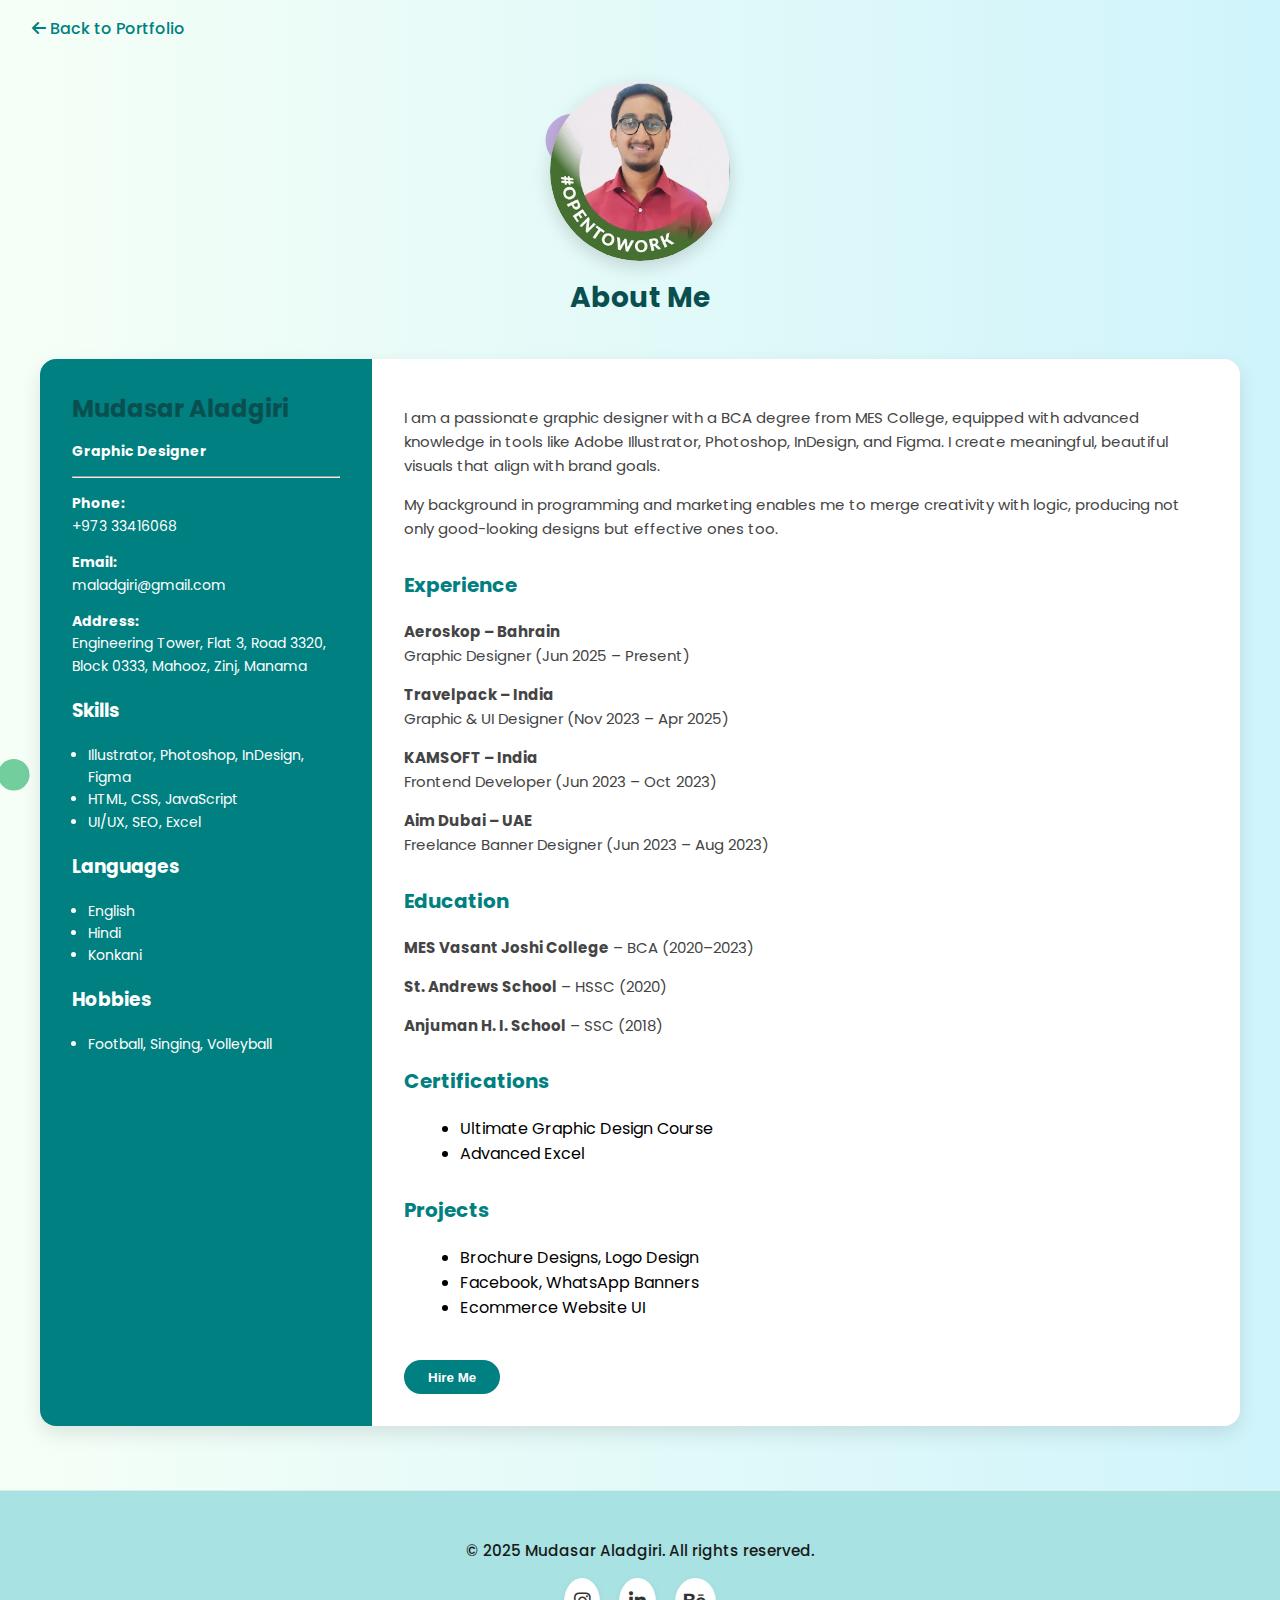
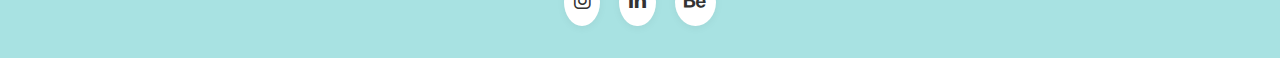
<file: about.html>
<!DOCTYPE html>
<html lang="en">
<head>
  <meta charset="UTF-8" />
  <meta name="viewport" content="width=device-width, initial-scale=1.0"/>
  <title>Mudasar Aladgiri – CV</title>
  <link href="https://fonts.googleapis.com/css2?family=Poppins:wght@400;600&display=swap" rel="stylesheet"/>
  <link rel="stylesheet" href="https://cdnjs.cloudflare.com/ajax/libs/font-awesome/6.4.0/css/all.min.css" />
  <link rel="icon" type="image/png" href="images/m_logo.png">

  <style>
    html {
      scroll-behavior: smooth;
    }

    body {
      font-family: 'Poppins', sans-serif;
      margin: 0;
      background:
        linear-gradient(to right, rgba(223, 255, 227, 0.3), rgba(161, 233, 248, 0.5)),
        url('images/bg-pc.svg') no-repeat center center fixed;
      background-size: cover;
      overflow-x: hidden;
    }

    .back-link {
      display: inline-block;
      margin: 1rem 2rem;
      color: teal;
      font-weight: 500;
      text-decoration: none;
    }

    .top-bar {
      text-align: center;
      padding: 0.5rem 1rem;
    }

    h2 {
      font-size: 28px;
      margin: 0;
      color: #0a4f4f;
    }

    .profile-box {
      position: relative;
      width: 180px;
      height: 180px;
      border-radius: 50%;
      overflow: hidden;
      margin: 1rem auto;
      box-shadow: 0 6px 18px rgba(0, 0, 0, 0.15);
      animation: float 3s ease-in-out infinite;
    }

    .profile-box img {
      width: 100%;
      height: 100%;
      object-fit: cover;
      border-radius: 50%;
    }

    .overlay {
      position: absolute;
      top: 0; left: 0;
      width: 100%; height: 100%;
      background: rgba(0, 128, 128, 0.8);
      display: flex;
      align-items: center;
      justify-content: center;
      color: #fff;
      font-weight: bold;
      opacity: 0;
      transition: opacity 0.3s ease;
      text-align: center;
      font-size: 14px;
    }

    .profile-box:hover .overlay {
      opacity: 1;
    }

    .container {
      display: flex;
      flex-wrap: wrap;
      max-width: 1200px;
      margin: 2rem auto;
      background: white;
      border-radius: 16px;
      box-shadow: 0 8px 20px rgba(0, 0, 0, 0.1);
      overflow: hidden;
    }

    .sidebar {
      flex: 1;
      min-width: 250px;
      background: teal;
      color: white;
      padding: 2rem;
    }

    .sidebar h2 {
      font-size: 24px;
      margin-top: 0;
    }

    .sidebar p, .sidebar ul {
      font-size: 14px;
      line-height: 1.6;
    }

    .sidebar ul {
      padding-left: 1rem;
    }

    .main {
      flex: 3;
      padding: 2rem;
    }

    .main h1 {
      font-size: 26px;
      color: #222;
    }

    .main h3 {
      color: teal;
      margin-top: 1.8rem;
      font-size: 20px;
    }

    .main p {
      line-height: 1.6;
      font-size: 15px;
      color: #444;
    }

    .main ul {
      margin-left: 1rem;
    }

    button {
      margin-top: 1.5rem;
      padding: 0.6rem 1.5rem;
      background: teal;
      color: white;
      border: none;
      border-radius: 50px;
      font-weight: 600;
      cursor: pointer;
      transition: background 0.3s ease;
    }

    button a {
      color: white;
      text-decoration: none;
    }

    button:hover {
      background: #007777;
    }

    @keyframes float {
      0%, 100% { transform: translateY(0); }
      50% { transform: translateY(-8px); }
    }

    @media (max-width: 768px) {
      .container {
        flex-direction: column;
        margin: 1rem;
        border-radius: 16px;
      }

      .sidebar {
        text-align: left;
        padding: 2rem 1.2rem;
      }

      .main {
        padding: 1.5rem 1.2rem;
      }
    }

    /* Animation for smooth appearance */
    #about {
      opacity: 0;
      transform: translateY(40px);
      transition: all 0.8s ease;
    }

    #about.reveal {
      opacity: 1;
      transform: translateY(0);
    }


          /* Footer */
footer {
  background: #a8e2e2;
}

.site-footer {
  padding: 2rem 1rem;
  text-align: center;
  margin-top: 4rem;
  color: #1a1a1a;
  font-size: 0.95rem;
  border-top: 1px solid #dceeea;
}

.footer-container {
  max-width: 960px;
  margin: auto;
}

.footer-container p {
  margin-bottom: 1rem;
  font-weight: 500;
}

.social-icons {
  display: flex;
  justify-content: center;
  flex-wrap: wrap; /* Allow icons to wrap on small screens */
  gap: 1.2rem;
  margin-top: 0.5rem;
}

.social-icons a {
  font-size: 1.2rem;
  color: #333;
  background: #ffffff;
  padding: 0.6rem;
  border-radius: 50%;
  transition: all 0.3s ease;
  box-shadow: 0 2px 8px rgba(0,0,0,0.05);
}

.social-icons a:hover {
  background: teal;
  color: white;
  transform: scale(1.15);
}

/* Responsive Footer */
@media (max-width: 600px) {
  .site-footer {
    padding: 1.5rem 0.8rem;
    font-size: 0.85rem;
  }

  .social-icons {
    gap: 0.8rem;
  }

  .social-icons a {
    font-size: 1rem;
    padding: 0.5rem;
  }
}
  </style>
</head>
<body>

  <a class="back-link" href="index.html"><i class="fas fa-arrow-left"></i> Back to Portfolio</a>

  <!-- Smooth reveal target -->
  <div class="top-bar" id="about">
    <div class="profile-box">
      <img src="images/hero2.jpg" alt="My Profile">
      <div class="overlay">2 Years<br>of Experience</div>
    </div>
    <h2>About Me</h2>
  </div>

  <div class="container">
    <div class="sidebar">
      <h2>Mudasar Aladgiri</h2>
      <p><strong>Graphic Designer</strong></p>
      <hr>
      <p><strong>Phone:</strong><br>+973 33416068</p>
      <p><strong>Email:</strong><br>maladgiri@gmail.com</p>
      <p><strong>Address:</strong><br>Engineering Tower, Flat 3, Road 3320, Block 0333, Mahooz, Zinj, Manama</p>

      <h3>Skills</h3>
      <ul>
        <li>Illustrator, Photoshop, InDesign, Figma</li>
        <li>HTML, CSS, JavaScript</li>
        <li>UI/UX, SEO, Excel</li>
      </ul>

      <h3>Languages</h3>
      <ul>
        <li>English</li>
        <li>Hindi</li>
        <li>Konkani</li>
      </ul>

      <h3>Hobbies</h3>
      <ul>
        <li>Football, Singing, Volleyball</li>
      </ul>
    </div>

    <div class="main">
      <p>I am a passionate graphic designer with a BCA degree from MES College, equipped with advanced knowledge in tools like Adobe Illustrator, Photoshop, InDesign, and Figma. I create meaningful, beautiful visuals that align with brand goals.</p>
      <p>My background in programming and marketing enables me to merge creativity with logic, producing not only good-looking designs but effective ones too.</p>

      <h3>Experience</h3>
      <p><strong>Aeroskop – Bahrain</strong><br>Graphic Designer (Jun 2025 – Present)</p>
      <p><strong>Travelpack – India</strong><br>Graphic & UI Designer (Nov 2023 – Apr 2025)</p>
      <p><strong>KAMSOFT – India</strong><br>Frontend Developer (Jun 2023 – Oct 2023)</p>
      <p><strong>Aim Dubai – UAE</strong><br>Freelance Banner Designer (Jun 2023 – Aug 2023)</p>

      <h3>Education</h3>
      <p><strong>MES Vasant Joshi College</strong> – BCA (2020–2023)</p>
      <p><strong>St. Andrews School</strong> – HSSC (2020)</p>
      <p><strong>Anjuman H. I. School</strong> – SSC (2018)</p>

      <h3>Certifications</h3>
      <ul>
        <li>Ultimate Graphic Design Course</li>
        <li>Advanced Excel</li>
      </ul>

      <h3>Projects</h3>
      <ul>
        <li>Brochure Designs, Logo Design</li>
        <li>Facebook, WhatsApp Banners</li>
        <li>Ecommerce Website UI</li>
      </ul>

      <button><a href="https://wa.me/97339530143" target="_blank" class="call-btn" title="Chat on WhatsApp">Hire Me</a></button>
    </div>
  </div>

    <!-- Footer -->
  <footer class="site-footer">
    <div class="footer-container">
      <p>&copy; 2025 Mudasar Aladgiri. All rights reserved.</p>
      <div class="social-icons">
        <a href="#" target="https://www.instagram.com/_muddu_51207_/" title="Instagram"><i class="fab fa-instagram"></i></a>
        <a href="https://www.linkedin.com/in/mudasar-aladgiri-98014a21b?lipi=urn%3Ali%3Apage%3Ad_flagship3_profile_view_base_contact_details%3BdFQNbSLyQMmqnKLII8nuVQ%3D%3D" target="_blank" title="LinkedIn"><i class="fab fa-linkedin-in"></i></a>
        <a href="https://www.behance.net/gallery/220483615/Mudasar-Porfolio-work" target="_blank" title="Behance"><i class="fab fa-behance"></i></a>
      </div>
    </div>
  </footer>


  <script>
    // When user lands with a #about hash, scroll and animate
    window.addEventListener("DOMContentLoaded", function () {
      const hash = window.location.hash;
      const target = document.querySelector("#about");
      if (target && hash === "#about") {
        setTimeout(() => {
          target.scrollIntoView({ behavior: "smooth" });
          target.classList.add("reveal");
        }, 150);
      } else {
        // Show by default if no hash
        target.classList.add("reveal");
      }
    });
  </script>

</body>
</html>
</file>
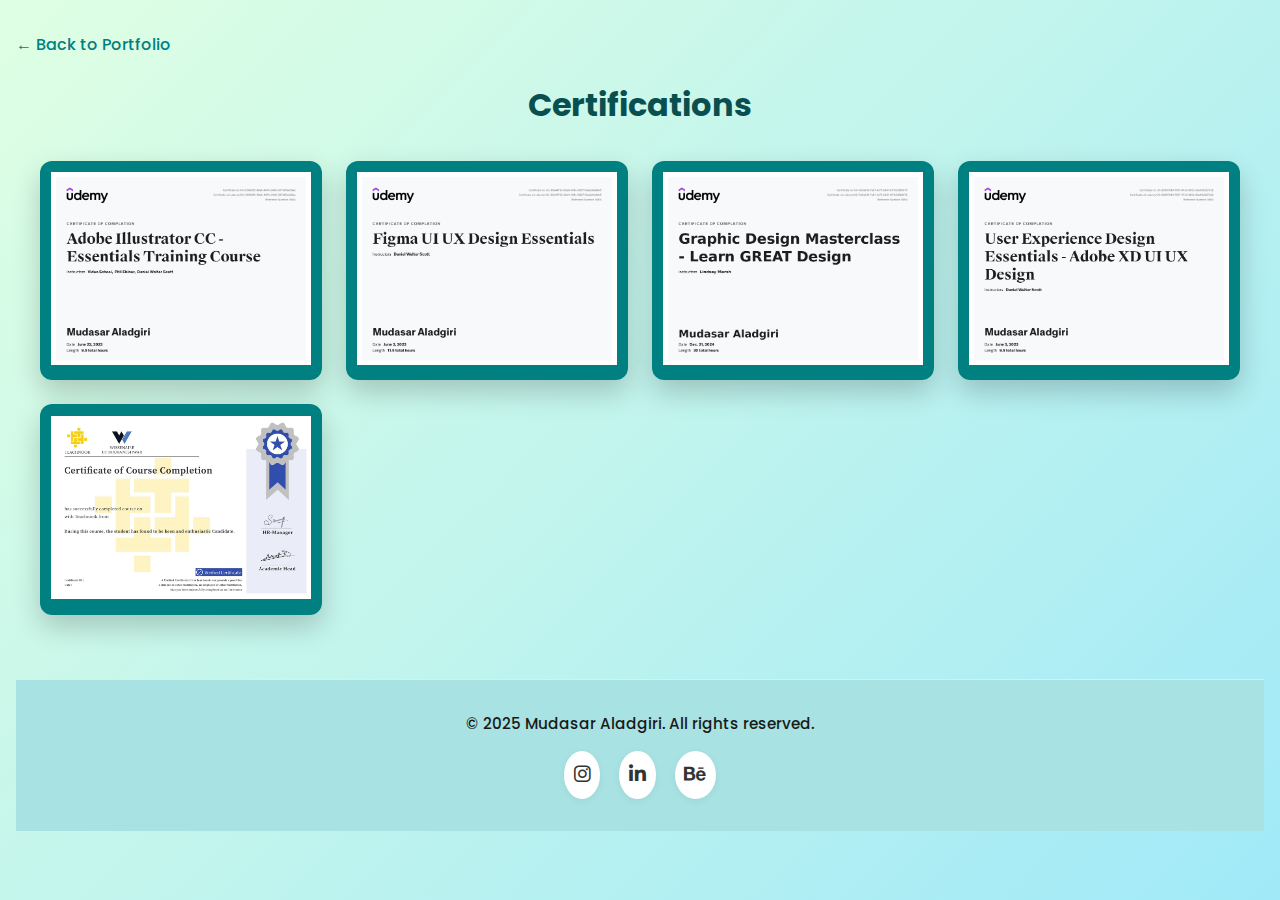
<file: certifications.html>
<!DOCTYPE html>
<html lang="en">
<head>
  <meta charset="UTF-8" />
  <meta name="viewport" content="width=device-width, initial-scale=1.0"/>
  <title>Certfications | Mudasar</title>
  <link href="https://fonts.googleapis.com/css2?family=Poppins:wght@400;600&display=swap" rel="stylesheet"/>
    <link rel="stylesheet" href="https://cdnjs.cloudflare.com/ajax/libs/font-awesome/6.4.0/css/all.min.css" />
    <link rel="icon" type="image/png" href="images/m_logo.png">

  <style>
    * {
      box-sizing: border-box;
      margin: 0;
      padding: 0;
    }

    body {
      font-family: 'Poppins', sans-serif;
      background: linear-gradient(135deg, #dfffe3 0%, #a1e9f8 100%);
      background-attachment: fixed;
      background-size: cover;
      padding: 2rem 1rem;
      color: #222;
    }

    .back-link {
      display: inline-block;
      margin-bottom: 1.5rem;
      color: teal;
      font-weight: 500;
      text-decoration: none;
      font-size: 1rem;
    }

    h2 {
      text-align: center;
      font-size: 2rem;
      margin-bottom: 2rem;
      color: #0a4f4f;
    }

    .projects-container {
      display: flex;
      justify-content: center;
    }

    .project-grid {
      display: grid;
      grid-template-columns: repeat(auto-fit, minmax(260px, 1fr));
      gap: 1.5rem;
      max-width: 1200px;
      width: 100%;
    }

.tab-content {
  background: #ffffffcc;
  border-radius: 12px;
  overflow: hidden;
  box-shadow: 0 12px 28px rgba(0, 0, 0, 0.2);
  animation: floatCard 4s ease-in-out infinite;
  transition: transform 0.3s ease, box-shadow 0.3s ease;
}

.tab-content:hover {
  transform: scale(1.03);
  box-shadow: 0 16px 36px rgba(0, 0, 0, 0.25);
}

@keyframes floatCard {
  0%, 100% { transform: translateY(0); }
  50% { transform: translateY(-6px); }
}

    .tab-content img {
      width: 100%;
      display: block;
      border-bottom: 4px solid teal;
    }

    .tab-content a {
      display: block;
      text-align: center;
      padding: 0.7rem;
      background-color: teal;
      color: white;
      font-weight: 500;
      text-decoration: none;
      transition: background 0.3s;
    }

    .tab-content a:hover {
      background-color: #006666;
    }

    @media (max-width: 480px) {
      h2 {
        font-size: 1.6rem;
      }

      .tab-content a {
        font-size: 0.9rem;
      }
    }


          /* Footer */
footer {
  background: #a8e2e2;
}

.site-footer {
  padding: 2rem 1rem;
  text-align: center;
  margin-top: 4rem;
  color: #1a1a1a;
  font-size: 0.95rem;
  border-top: 1px solid #dceeea;
}

.footer-container {
  max-width: 960px;
  margin: auto;
}

.footer-container p {
  margin-bottom: 1rem;
  font-weight: 500;
}

.social-icons {
  display: flex;
  justify-content: center;
  flex-wrap: wrap; /* Allow icons to wrap on small screens */
  gap: 1.2rem;
  margin-top: 0.5rem;
}

.social-icons a {
  font-size: 1.2rem;
  color: #333;
  background: #ffffff;
  padding: 0.6rem;
  border-radius: 50%;
  transition: all 0.3s ease;
  box-shadow: 0 2px 8px rgba(0,0,0,0.05);
}

.social-icons a:hover {
  background: teal;
  color: white;
  transform: scale(1.15);
}

/* Responsive Footer */
@media (max-width: 600px) {
  .site-footer {
    padding: 1.5rem 0.8rem;
    font-size: 0.85rem;
  }

  .social-icons {
    gap: 0.8rem;
  }

  .social-icons a {
    font-size: 1rem;
    padding: 0.5rem;
  }
}
  </style>
</head>
<body>

  <a class="back-link" href="index.html">← Back to Portfolio</a>

  <h2>Certifications</h2>

  <div class="projects-container">
    <div class="project-grid">
      <div class="tab-content">
        <a href="certifications/AI2.pdf" target="_blank"><img src="certifications/AI1.jpg" alt="Illustrator Certificate"></a>
      </div>
      <div class="tab-content">
        <a href="certifications/figma2.pdf" target="_blank"><img src="certifications/figma1.jpg" alt="Figma Certificate"></a>
      </div>
      <div class="tab-content">
        <a href="certifications/Graphicdesign2.pdf" target="_blank"><img src="certifications/Graphicdesign2.jpg" alt="Graphic Design Certificate"></a>
      </div>
      <div class="tab-content">
        <a href="certifications/Xd1.pdf" target="_blank"><img src="certifications/Xd1.jpg" alt="XD Certificate"></a>
      </div>
      <div class="tab-content">
        <a href="certifications/Web.pdf" target="_blank"><img src="certifications/Web.jpeg" alt="Web Certificate"></a>
      </div>
    </div>
  </div>
    <!-- Footer -->
  <footer class="site-footer">
    <div class="footer-container">
      <p>&copy; 2025 Mudasar Aladgiri. All rights reserved.</p>
      <div class="social-icons">
        <a href="#" target="https://www.instagram.com/_muddu_51207_/" title="Instagram"><i class="fab fa-instagram"></i></a>
        <a href="https://www.linkedin.com/in/mudasar-aladgiri-98014a21b?lipi=urn%3Ali%3Apage%3Ad_flagship3_profile_view_base_contact_details%3BdFQNbSLyQMmqnKLII8nuVQ%3D%3D" target="_blank" title="LinkedIn"><i class="fab fa-linkedin-in"></i></a>
        <a href="https://www.behance.net/gallery/220483615/Mudasar-Porfolio-work" target="_blank" title="Behance"><i class="fab fa-behance"></i></a>
      </div>
    </div>
  </footer>
</body>
</html>
</file>
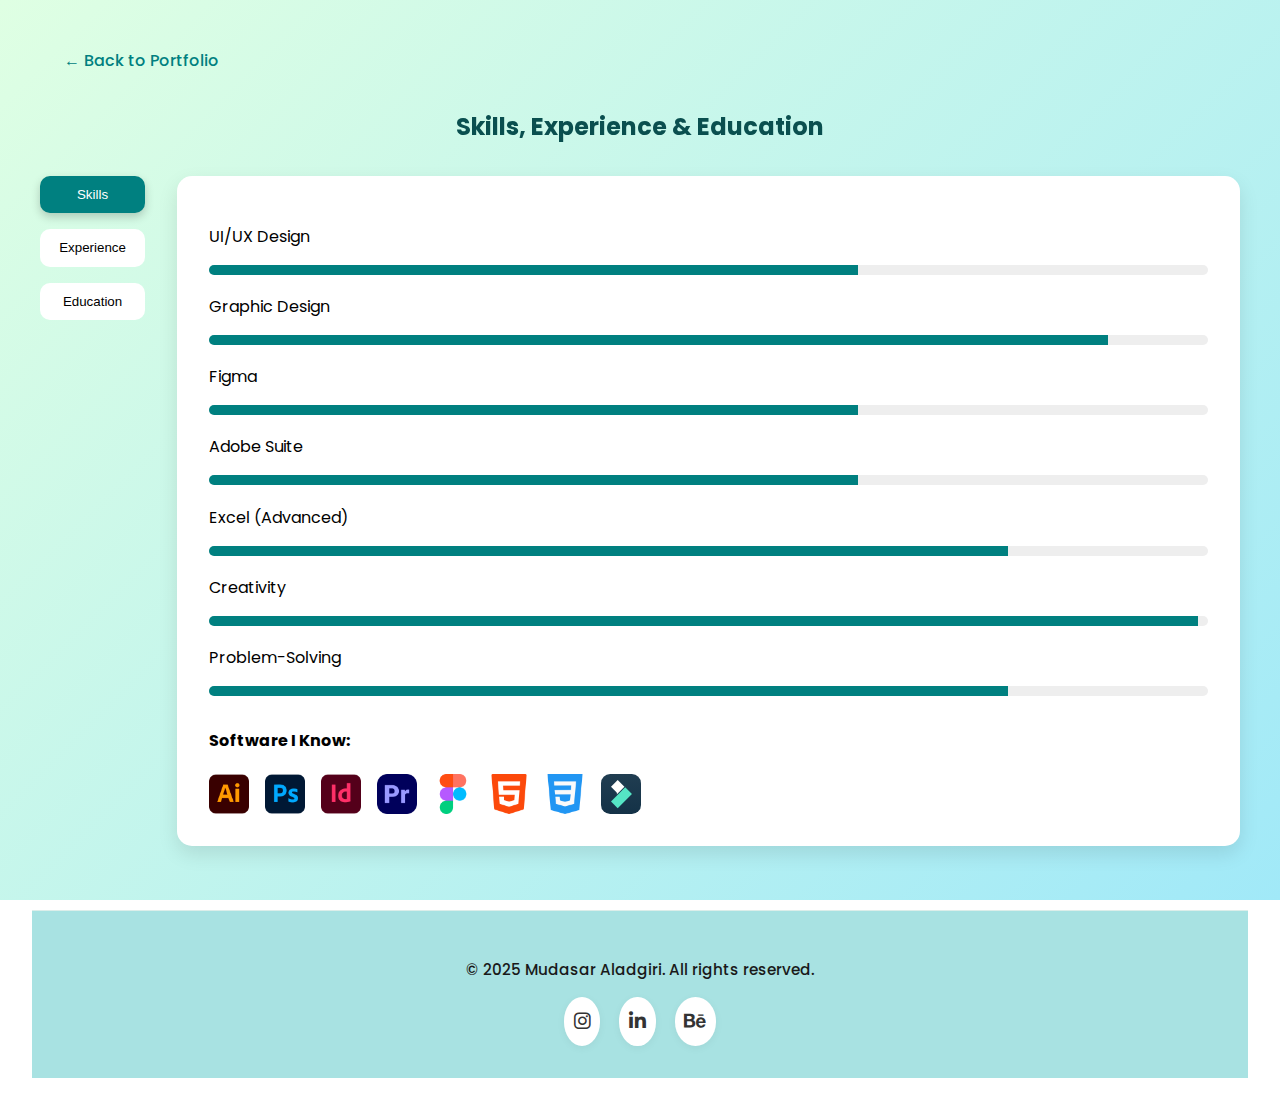
<file: experience.html>
<!DOCTYPE html>
<html lang="en">
<head>
  <meta charset="UTF-8" />
  <meta name="viewport" content="width=device-width, initial-scale=1.0" />
  <title>Skills, Experience & Education | Hiba</title>
  <link href="https://fonts.googleapis.com/css2?family=Poppins:wght@300;500;700&display=swap" rel="stylesheet" />
  <link rel="stylesheet" href="https://cdnjs.cloudflare.com/ajax/libs/font-awesome/6.4.0/css/all.min.css" />
  <link rel="stylesheet" href="https://cdnjs.cloudflare.com/ajax/libs/font-awesome/6.4.0/css/all.min.css" />
  <link rel="stylesheet" href="https://unpkg.com/aos@next/dist/aos.css" />
  <style>
    body {
      font-family: 'Poppins', sans-serif;
      background: linear-gradient(135deg, #dfffe3 0%, #a1e9f8 100%);
       background-repeat: no-repeat;
  background-attachment: fixed;
  background-size: cover;
      margin: 0;
      padding: 2rem;
    }
    .back-link {
      display: inline-block;
      margin: 1rem 2rem;
      color: teal;
      font-weight: 500;
      text-decoration: none;
    }
    h2 {
      text-align: center;
      margin-bottom: 2rem;
      color: #0a4f4f;
    }

    .tabs-container {
      display: flex;
      gap: 2rem;
      max-width: 1200px;
      margin: auto;
    }

    .tab-buttons {
      display: flex;
      flex-direction: column;
      gap: 1rem;
    }

    .tab-buttons button {
      padding: 0.7rem 1.2rem;
      background: white;
      border: none;
      border-radius: 10px;
      font-weight: 500;
      cursor: pointer;
      transition: all 0.3s ease;
    }

    .tab-buttons button.active {
      background: teal;
      color: white;
      box-shadow: 0 4px 10px rgba(0,0,0,0.2);
    }

    .tab-content {
      flex: 1;
      background: white;
      padding: 2rem;
      border-radius: 15px;
      box-shadow: 0 8px 20px rgba(0,0,0,0.1);
      display: none;
    }

    .tab-content.active {
      display: block;
      animation: fadeIn 0.8s ease;
    }

    @keyframes fadeIn {
      from { opacity: 0; transform: translateY(20px); }
      to { opacity: 1; transform: translateY(0); }
    }

    .skill-bar {
      margin-bottom: 1.2rem;
    }

    .progress {
      width: 100%;
      background: #eee;
      border-radius: 10px;
      overflow: hidden;
      margin-top: 0.4rem;
    }

    .progress-fill {
      height: 10px;
      background: teal;
    }

    .timeline-item {
      position: relative;
      margin-bottom: 1.5rem;
      padding-left: 1.5rem;
    }

    .timeline-item::before {
      content: '';
      position: absolute;
      left: 0;
      top: 7px;
      width: 10px;
      height: 10px;
      background: teal;
      border-radius: 50%;
    }

    .software-icons {
      display: flex;
      flex-wrap: wrap;
      gap: 1rem;
      margin-top: 1rem;
    }

    .software-icons img {
      height: 40px;
      width: auto;
    }
    @media (max-width: 768px) {
  .tabs-container {
    flex-direction: column;
    padding: 0 1rem;
  }

  .tab-buttons {
    flex-direction: row;
    justify-content: center;
    flex-wrap: wrap;
    gap: 0.5rem;
  }

  .tab-buttons button {
    flex: 1 1 30%;
    text-align: center;
    padding: 0.6rem;
  }

  .tab-content {
    margin-top: 1rem;
    padding: 1.5rem 1rem;
  }

  .software-icons {
    justify-content: center;
    gap: 0.8rem;
  }

  .software-icons img {
    height: 35px;
  }
}

      /* Footer */
footer {
  background: #a8e2e2;
}

.site-footer {
  padding: 2rem 1rem;
  text-align: center;
  margin-top: 4rem;
  color: #1a1a1a;
  font-size: 0.95rem;
  border-top: 1px solid #dceeea;
}

.footer-container {
  max-width: 960px;
  margin: auto;
}

.footer-container p {
  margin-bottom: 1rem;
  font-weight: 500;
}

.social-icons {
  display: flex;
  justify-content: center;
  flex-wrap: wrap; /* Allow icons to wrap on small screens */
  gap: 1.2rem;
  margin-top: 0.5rem;
}

.social-icons a {
  font-size: 1.2rem;
  color: #333;
  background: #ffffff;
  padding: 0.6rem;
  border-radius: 50%;
  transition: all 0.3s ease;
  box-shadow: 0 2px 8px rgba(0,0,0,0.05);
}

.social-icons a:hover {
  background: teal;
  color: white;
  transform: scale(1.15);
}

/* Responsive Footer */
@media (max-width: 600px) {
  .site-footer {
    padding: 1.5rem 0.8rem;
    font-size: 0.85rem;
  }

  .social-icons {
    gap: 0.8rem;
  }

  .social-icons a {
    font-size: 1rem;
    padding: 0.5rem;
  }
}


  </style>
</head>
<body>
  <a class="back-link" href="index.html">&larr; Back to Portfolio</a>

  <h2 data-aos="fade-down">Skills, Experience & Education</h2>

  <div class="tabs-container">
    <div class="tab-buttons">
      <button class="tab-btn active" data-tab="skills">Skills</button>
      <button class="tab-btn" data-tab="experience">Experience</button>
      <button class="tab-btn" data-tab="education">Education</button>
    </div>

    <div class="tab-content active" id="skills">
      <div class="skill-bar">
        <p>UI/UX Design</p>
        <div class="progress"><div class="progress-fill" style="width: 65%"></div></div>
      </div>
      <div class="skill-bar">
        <p>Graphic Design</p>
        <div class="progress"><div class="progress-fill" style="width: 90%"></div></div>
      </div>
      <div class="skill-bar">
        <p>Figma</p>
        <div class="progress"><div class="progress-fill" style="width: 65%"></div></div>
      </div>
      <div class="skill-bar">
        <p>Adobe Suite</p>
        <div class="progress"><div class="progress-fill" style="width: 65%"></div></div>
      </div>
      <div class="skill-bar">
        <p>Excel (Advanced)</p>
        <div class="progress"><div class="progress-fill" style="width: 80%"></div></div>
      </div>
      <div class="skill-bar">
        <p>Creativity</p>
        <div class="progress"><div class="progress-fill" style="width: 99%"></div></div>
      </div>
      <div class="skill-bar">
        <p>Problem-Solving</p>
        <div class="progress"><div class="progress-fill" style="width: 80%"></div></div>
      </div>


      <h4 style="margin-top: 2rem;">Software I Know:</h4>
      <div class="software-icons">
        <img src="images/illustrator.png" alt="Illustrator">
        <img src="images/photoshop.png" alt="Photoshop">
        <img src="images/indesign.png" alt="Indesign">
        <img src="images/premiere-pro.png" alt="Premiumpro">
        <img src="images/figma.png" alt="Figma">
        <img src="images/html-5.png" alt="HTML">
        <img src="images/css-3.png" alt="CSS">
        <img src="images/filmora-square.svg" alt="Filmora">
        <!-- Add more logos as needed -->
      </div>
    </div>

    <div class="tab-content" id="experience">
      <div class="timeline-item">
        <h4>Jun 2025 – Present</h4>
        <p>Jr. Graphic Designer At Aeroskop</p>
      </div>
      <div class="timeline-item">
        <h4>Nov 2023 – Apr 2025</h4>
        <p>Graphic Designer At Travelpack</p>
      </div>
      <div class="timeline-item">
        <h4>Jun 2023 – Oct 2023</h4>
        <p>Frontend Developer At Kamsoft</p>
      </div>
      <div class="timeline-item">
        <h4>Jun 2023 – Jul 2023</h4>
        <p>Freelancer at Aim Dubai</p>
      </div>
    </div>

    <div class="tab-content" id="education">
      <div class="timeline-item">
        <h4>2020 – 2023</h4>
        <p>BCA - MES College of Arts and Commerce</p>
      </div>
      <div class="timeline-item">
        <h4> 2018- 2020</h4>
        <p>HSSC - St. Andrews Higher Secondary</p>
      </div>
       <div class="timeline-item">
        <h4>2008 - 2018</h4>
        <p>SSC - Anjuman Himayatul Islam High School</p>
      </div>
    </div>
  </div>

    <!-- Footer -->
  <footer class="site-footer">
    <div class="footer-container">
      <p>&copy; 2025 Mudasar Aladgiri. All rights reserved.</p>
      <div class="social-icons">
        <a href="#" target="https://www.instagram.com/_muddu_51207_/" title="Instagram"><i class="fab fa-instagram"></i></a>
        <a href="https://www.linkedin.com/in/mudasar-aladgiri-98014a21b?lipi=urn%3Ali%3Apage%3Ad_flagship3_profile_view_base_contact_details%3BdFQNbSLyQMmqnKLII8nuVQ%3D%3D" target="_blank" title="LinkedIn"><i class="fab fa-linkedin-in"></i></a>
        <a href="https://www.behance.net/gallery/220483615/Mudasar-Porfolio-work" target="_blank" title="Behance"><i class="fab fa-behance"></i></a>
      </div>
    </div>
  </footer>


  <script src="https://unpkg.com/aos@next/dist/aos.js"></script>
  <script>
    AOS.init({ duration: 800 });

    const tabs = document.querySelectorAll('.tab-btn');
    const contents = document.querySelectorAll('.tab-content');

    tabs.forEach(btn => {
      btn.addEventListener('click', () => {
        tabs.forEach(b => b.classList.remove('active'));
        contents.forEach(c => c.classList.remove('active'));
        btn.classList.add('active');
        document.getElementById(btn.dataset.tab).classList.add('active');
      });
    });
  </script>
</body>
</html>
</file>
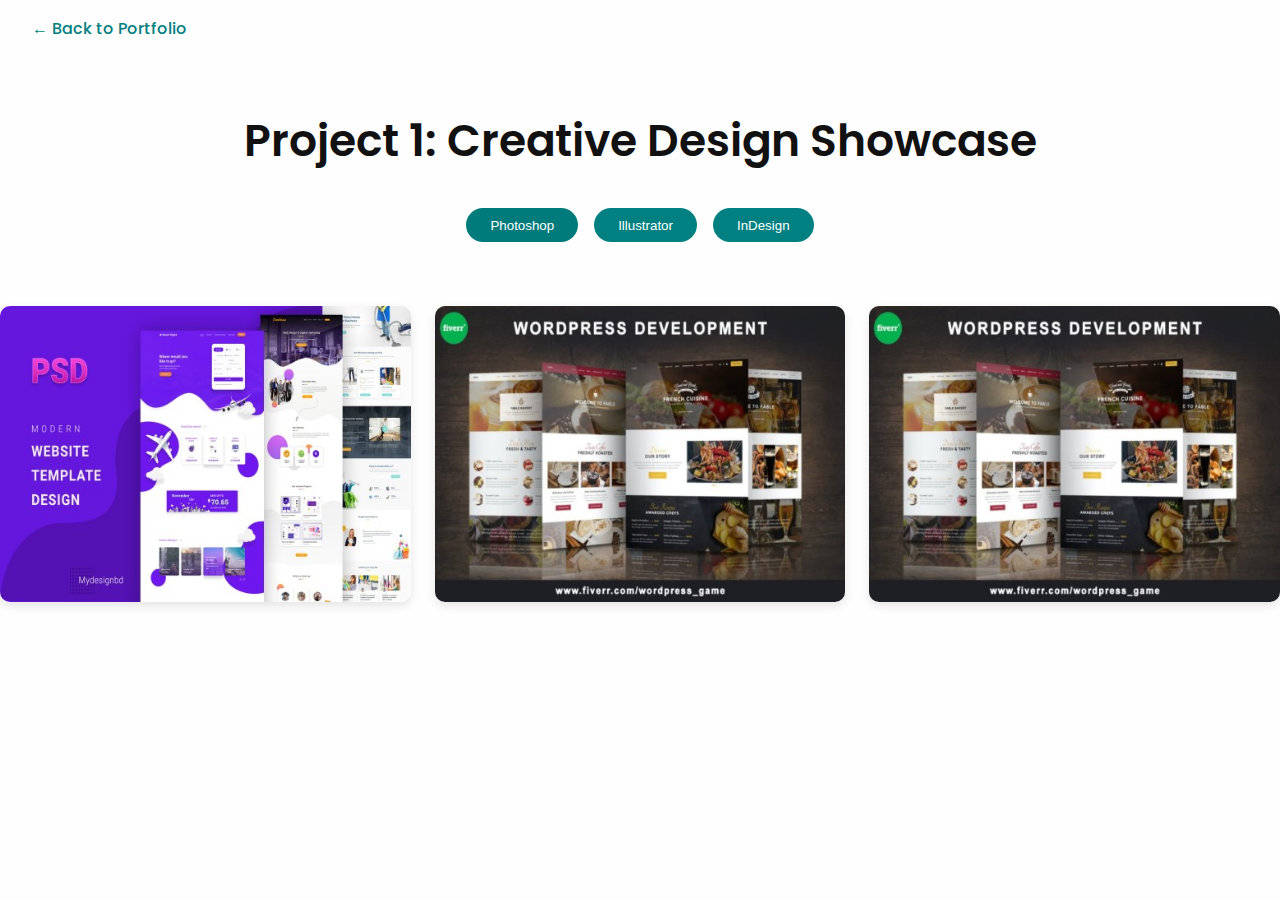
<file: project1.html>
<!DOCTYPE html>
<html lang="en">
<head>
  <meta charset="UTF-8" />
  <meta name="viewport" content="width=device-width, initial-scale=1.0"/>
  <title>Project 1 | Mudasar</title>
  <link rel="stylesheet" href="style.css"/>
  <link href="https://fonts.googleapis.com/css2?family=Poppins:wght@300;500;700&display=swap" rel="stylesheet">
  <style>
    .tab-buttons {
      display: flex;
      justify-content: center;
      margin: 2rem 0;
      gap: 1rem;
      flex-wrap: wrap;
    }

    .tab-buttons button {
      padding: 0.6rem 1.5rem;
      border: none;
      border-radius: 50px;
      background-color: teal;
      color: white;
      font-weight: 500;
      cursor: pointer;
      transition: background 0.3s ease;
    }

    .tab-buttons button.active {
      background-color: #007b7b;
    }

    .tab-content {
      display: none;
      padding: 2rem 0;
    }

    .tab-content.active {
      display: grid;
      grid-template-columns: repeat(auto-fit, minmax(200px, 1fr));
      gap: 1.5rem;
    }

    .tab-content img {
      width: 100%;
      border-radius: 10px;
      box-shadow: 0 4px 10px rgba(0,0,0,0.1);
    }

    .back-link {
      display: inline-block;
      margin: 1rem 2rem;
      color: teal;
      font-weight: 500;
      text-decoration: none;
    }
  </style>
</head>
<body>
  <a class="back-link" href="index.html">← Back to Portfolio</a>

  <section id="project-detail" data-aos="fade-up">
    <h2>Project 1: Creative Design Showcase</h2>
    <div class="tab-buttons">
      <button class="tab-link active" data-tab="photoshop">Photoshop</button>
      <button class="tab-link" data-tab="illustrator">Illustrator</button>
      <button class="tab-link" data-tab="indesign">InDesign</button>
    </div>

    <div id="photoshop" class="tab-content active">
      <img src="images/portfolio/portfolio-1.jpg" alt="Photoshop Work 1">
      <img src="images/portfolio/portfolio-2.jpg" alt="Photoshop Work 2">
            <img src="images/portfolio/portfolio-2.jpg" alt="Photoshop Work 2">

      <!-- Add more as needed -->
    </div>
    <div id="illustrator" class="tab-content">
      <img src="images/portfolio/portfolio-2.jpg" alt="Illustrator Work 1">
      <img src="images/portfolio/portfolio-2.jpg" alt="Illustrator Work 2">
            <img src="images/portfolio/portfolio-2.jpg" alt="Photoshop Work 2">

    </div>
    <div id="indesign" class="tab-content">
      <img src="images/portfolio/portfolio-2.jpg" alt="InDesign Work 1">
      <img src="images/portfolio/portfolio-2.jpg" alt="InDesign Work 2">
            <img src="images/portfolio/portfolio-2.jpg" alt="Photoshop Work 2">

    </div>
  </section>

  <script>
    const tabButtons = document.querySelectorAll('.tab-link');
    const contents = document.querySelectorAll('.tab-content');

    tabButtons.forEach(btn => {
      btn.addEventListener('click', () => {
        tabButtons.forEach(b => b.classList.remove('active'));
        contents.forEach(c => c.classList.remove('active'));
        btn.classList.add('active');
        document.getElementById(btn.dataset.tab).classList.add('active');
      });
    });
  </script>
</body>
</html>
</file>
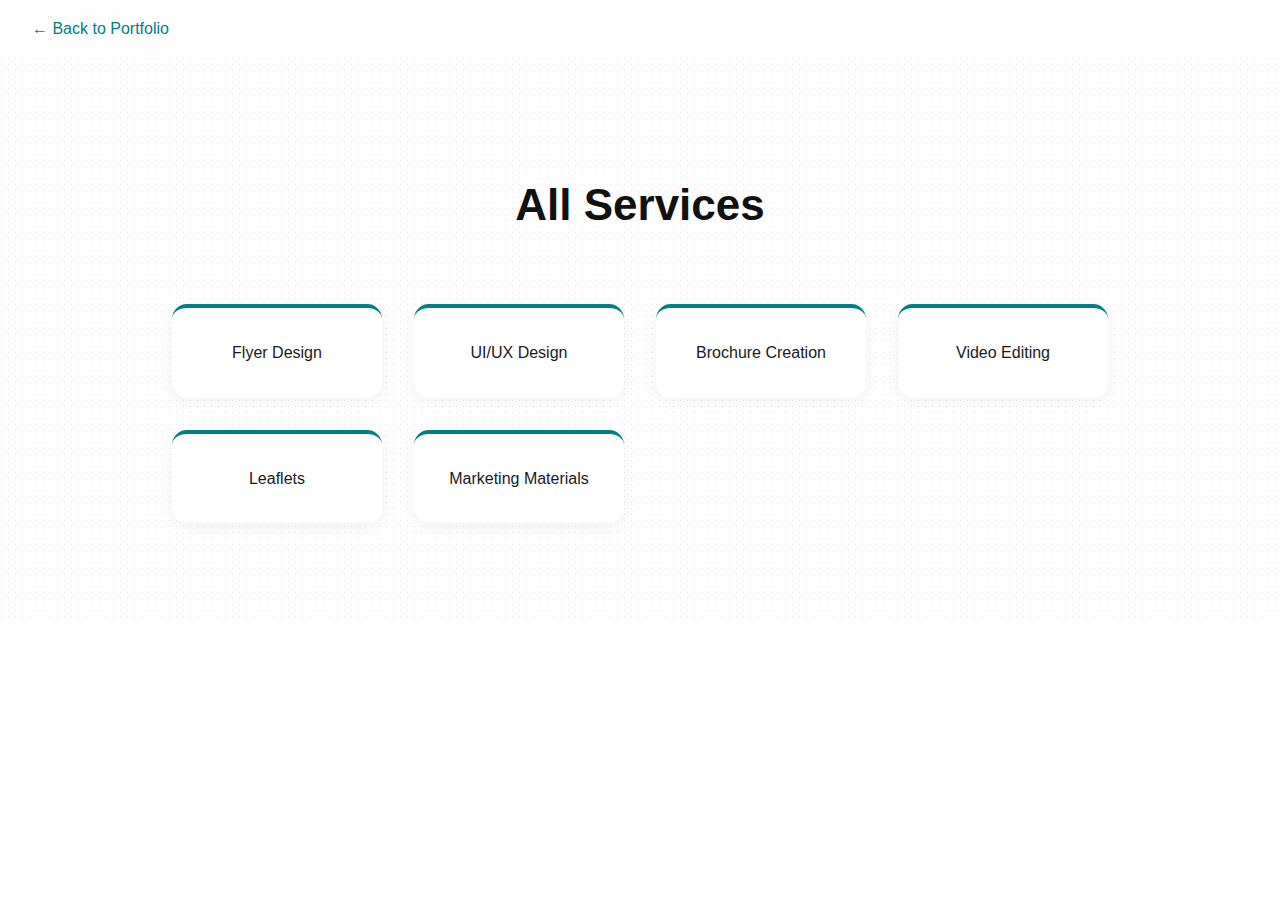
<file: services - Copy.html>
<!DOCTYPE html>
<html lang="en">
<head>
  <meta charset="UTF-8" />
  <meta name="viewport" content="width=device-width, initial-scale=1.0"/>
  <title>All Services | Hiba</title>
  <link rel="stylesheet" href="style.css"/>
</head>
<body>
  <a class="back-link" href="index.html">← Back to Portfolio</a>

  <section id="services" data-aos="fade-up">
    <h2>All Services</h2>

    <div class="service-grid">
      <div class="card">Flyer Design</div>
      <div class="card">UI/UX Design</div>
      <div class="card">Brochure Creation</div>
      <div class="card">Video Editing</div>
      <div class="card">Leaflets</div>
      <div class="card">Marketing Materials</div>
      <!-- Add more services here -->
    </div>
  </section>
</body>
</html>
</file>
<file: style.css>
/* Global Styles */
* {
  margin: 0;
  padding: 0;
  box-sizing: border-box;
}

body {
  font-family: 'Poppins', sans-serif;
  color: #1a1a1a;
  background: #fefefe;
  scroll-behavior: smooth;
  line-height: 1.6;
  
}

h2 {
  text-align: center;
  font-size: 2.75rem;
  margin: 3rem 0 2rem;
  color: #111;
  font-weight: 600;
}

/* Navbar */
#navbar {
  position: sticky;
  top: 0;
  background: linear-gradient(135deg, #dfffe3 0%, #a1e9f8 100%);
  padding: 1rem 2rem;
  box-shadow: 0 4px 15px rgba(0, 0, 0, 0.05);
  z-index: 1000;
}

.nav-container {
  display: flex;
  justify-content: space-between;
  align-items: center;
  max-width: 1300px;
  margin: 0 auto;
}

.logo {
  display: flex;
  align-items: center;
  max-height: 60px;
}

.logo img {
  height: 100px;
  width: auto;
  object-fit: contain;
  transition: transform 0.3s ease;
}

.logo img:hover {
  transform: translateY(-3px);
}

.nav-links {
  list-style: none;
  display: flex;
  gap: 2rem;
}

.nav-links li a {
  text-decoration: none;
  color: #1c1c1c;
  font-weight: 600;
  font-size: 0.95rem;
  letter-spacing: 0.5px;
  transition: color 0.3s;
}

.nav-links li a:hover {
  color: #007bff;
}

.nav-actions {
  display: flex;
  align-items: center;
  gap: 1rem;
}

.call-btn {
  background: linear-gradient(135deg, #d946ef, #ec4899);
  color: white;
  padding: 0.5rem 0.7rem;
  border-radius: 50%;
  box-shadow: 0 4px 12px rgba(0, 0, 0, 0.1);
  font-size: 1rem;
  cursor: pointer;
}

.quote-btn {
  background: linear-gradient(to right, #3b82f6, #60a5fa);
  color: white;
  padding: 0.5rem 1.4rem;
  border-radius: 30px;
  font-weight: 600;
  text-decoration: none;
  box-shadow: 0 8px 16px rgba(0, 0, 0, 0.1);
  transition: background 0.3s ease;
}

.quote-btn:hover {
  background: linear-gradient(to right, #2563eb, #3b82f6);
}

/* Hero Section */
#hero.hero-modern {
  position: relative;
  height: 100vh;
  background: linear-gradient(135deg, #dfffe3 0%, #a1e9f8 100%);
  display: flex;
  justify-content: center;
  align-items: center;
  text-align: center;
  padding: 2rem;
  overflow: hidden;
  z-index: 1;
}

.particles-bg {
  position: absolute;
  top: 0;
  left: 0;
  height: 100%;
  width: 100%;
  z-index: 0;
  opacity: 0.9;
}

.particles-bg img {
  width: 70%;
  height: 100%;
  object-fit: cover;
}

.hero-container {
  position: relative;
  z-index: 2;
  display: flex;
  flex-wrap: wrap;
  align-items: center;
  justify-content: space-between;
  max-width: 1100px;
  margin: 0 auto;
  gap: 2rem;
}

.hero-image img {
  max-width: 480px;
  width: 100%;
}

.hero-text {
  max-width: 550px;
  text-align: left;
}

.hero-text h1 {
  font-size: 2.5rem;
  font-weight: 700;
  margin-bottom: 1rem;
  color: #0d3b3f;
}

.hero-text .highlight {
  color: #0d9a8c;
}

.hero-text p {
  font-size: 1.1rem;
  color: #333;
  margin-bottom: 2rem;
}

.typing-text {
  font-size: 2.5rem;
  font-weight: 700;
  color: #0b1927;
}

#typed-name::after {
  content: '|';
  animation: blink 0.7s infinite;
  margin-left: 5px;
  color: #00bfa6;
}

@keyframes blink {
  0%, 100% { opacity: 1; }
  50% { opacity: 0; }
}

.cta-btn {
  background: linear-gradient(135deg, #f94c91, #ff7c57);
  color: white;
  padding: 0.8rem 1.8rem;
  border-radius: 40px;
  text-decoration: none;
  font-weight: 600;
  box-shadow: 0 8px 16px rgba(0, 0, 0, 0.1);
  transition: transform 0.2s ease;
}

.cta-btn:hover {
  transform: translateY(-3px);
}
#tsparticles {
  position: absolute;
  top: 0;
  left: 0;
  width: 100%;
  height: 100vh;
  z-index: 0;
  pointer-events: none;
}

/* Floating Profile */
.floating-profile {
  position: absolute;
  top: -80px;
  left: 50%;
  transform: translateX(-50%);
  z-index: 5;
  animation: float 6s ease-in-out infinite;
}

.floating-profile img {
  width: 120px;
  height: 120px;
  border-radius: 50%;
  border: 5px solid white;
  box-shadow: 0 8px 20px rgba(0, 0, 0, 0.1);
  object-fit: cover;
}

@keyframes float {
  0%, 100% { transform: translate(-50%, 0); }
  50% { transform: translate(-50%, -10px); }
}

/* Services Section */
#services {
  padding: 4rem 2rem;
  background-image: url('/images/dot_bg.png');
  background-repeat: repeat;
  background-size: auto;
}

.service-grid {
  display: grid;
  grid-template-columns: repeat(auto-fit, minmax(200px, 1fr));
  gap: 2rem;
  padding: 2rem;
  max-width: 1000px;
  margin: 0 auto;
}

.card {
  background: #fff;
  padding: 2rem;
  text-align: center;
  border-radius: 15px;
  box-shadow: 0 4px 16px rgba(0, 0, 0, 0.05);
  transition: transform 0.3s, box-shadow 0.3s;
  font-weight: 500;
  border-top: 4px solid teal;
}

.card:hover {
  transform: translateY(-6px);
  box-shadow: 0 12px 25px rgba(0, 0, 0, 0.1);
}

/* Projects Section */
#projects {
  background: linear-gradient(to right, #fff9f5, #f3faff);
  padding: 4rem 2rem;
}

.projects-container {
  max-width: 1100px;
  margin: 0 auto;
}

.project-grid {
  display: grid;
  grid-template-columns: repeat(auto-fit, minmax(280px, 1fr));
  gap: 2rem;
}

.project-card {
   background: linear-gradient(to right, #f0f9ff, #e4fdf1);
  border-radius: 10px;
  box-shadow: 0 6px 15px rgba(0, 0, 0, 0.05);
  overflow: hidden;
  transition: transform 0.3s ease;
}

.project-card:hover {
  transform: scale(1.03);
}

.project-card img {
  width: 100%;
  height: 200px;
  object-fit: cover;
}

.project-info {
  padding: 1rem 1.2rem;
}

.project-info a {
  text-decoration: none;
  color: #222;
  display: block;
  margin-bottom: 0.4rem;
  font-weight: 600;
}

.project-info a:hover {
  color: teal;
}

.project-info p {
  margin: 0;
  color: #666;
  font-size: 0.95rem;
  line-height: 1.4;
}

/* Skills Section */
#skills {
  background: linear-gradient(to right, #f0f9ff, #e4fdf1);
  padding: 4rem 2rem;
}

.skills-wrapper {
  max-width: 800px;
  margin: 2rem auto;
  padding: 0 1.5rem;
}

.skill-bar {
  margin-bottom: 2rem;
}

.skill-bar p {
  margin-bottom: 0.3rem;
  font-weight: 500;
  color: #333;
}

.progress {
  background: #e0e0e0;
  border-radius: 8px;
  overflow: hidden;
  height: 12px;
}

.progress-fill {
  background: teal;
  height: 100%;
  transition: width 1s ease-out;
}

/* Timeline */
.timeline-wrapper {
  display: flex;
  justify-content: center;
  margin-top: 3rem;
}

.timeline {
  display: flex;
  flex-direction: column;
  gap: 2rem;
  max-width: 600px;
  width: 100%;
  position: relative;
  padding-left: 2rem;
  border-left: 3px solid teal;
}

.timeline-item {
  position: relative;
  padding-left: 1.5rem;
}

.timeline-item .dot {
  position: absolute;
  top: 6px;
  left: -13px;
  width: 14px;
  height: 14px;
  background-color: teal;
  border-radius: 50%;
  border: 2px solid white;
  box-shadow: 0 0 0 2px teal;
}

.timeline-content h3 {
  font-size: 1.2rem;
  font-weight: 600;
  color: #111;
}

.timeline-content p {
  margin-top: 0.3rem;
  font-size: 1rem;
  color: #444;
}

/* Contact Form */
#contact-form {
  max-width: 600px;
  margin: 0 auto;
  display: flex;
  flex-direction: column;
  gap: 1.2rem;
  padding: 2rem;
}

#contact-form input,
#contact-form textarea {
  padding: 1rem;
  border: 1px solid #ccc;
  border-radius: 8px;
  font-family: inherit;
  font-size: 1rem;
}

#contact-form textarea {
  resize: vertical;
  min-height: 120px;
}

#contact-form button {
  padding: 1rem;
  background: teal;
  color: white;
  border: none;
  border-radius: 50px;
  font-weight: 600;
  font-size: 1rem;
  cursor: pointer;
  transition: background 0.3s;
}

#contact-form button:hover {
  background: #007b7b;
}

/* Footer */
footer {
  background: #e6f1f1;
}

.site-footer {
  padding: 2rem 1rem;
  text-align: center;
  margin-top: 4rem;
  color: #1a1a1a;
  font-size: 0.95rem;
  border-top: 1px solid #dceeea;
}

.footer-container {
  max-width: 960px;
  margin: auto;
}

.footer-container p {
  margin-bottom: 1rem;
  font-weight: 500;
}

.social-icons {
  display: flex;
  justify-content: center;
  gap: 1.2rem;
  margin-top: 0.5rem;
}

.social-icons a {
  font-size: 1.2rem;
  color: #333;
  background: #ffffff;
  padding: 0.6rem;
  border-radius: 50%;
  transition: all 0.3s ease;
  box-shadow: 0 2px 8px rgba(0,0,0,0.05);
}

.social-icons a:hover {
  background: teal;
  color: white;
  transform: scale(1.15);
}

/* Scroll to Top Button */
#scrollToTop {
  position: fixed;
  bottom: 30px;
  right: 30px;
  padding: 0.7rem 1rem;
  font-size: 1.5rem;
  border: none;
  border-radius: 50%;
  background-color: teal;
  color: #fff;
  cursor: pointer;
  display: none;
  z-index: 999;
  box-shadow: 0 4px 10px rgba(0, 0, 0, 0.2);
  transition: opacity 0.3s ease;
}

/* Lightbox */
.lightbox-overlay {
  position: fixed;
  top: 0; 
  left: 0;
  width: 100vw;
  height: 100vh;
  background-color: rgba(0, 0, 0, 0.85);
  display: none;
  justify-content: center;
  align-items: center;
  z-index: 9999;
}

.lightbox-overlay img {
  max-width: 90%;
  max-height: 90%;
  border-radius: 10px;
}

.lightbox-overlay.active {
  display: flex;
}
.sidebar-backdrop {
  position: fixed;
  top: 0;
  left: 0;
  width: 100vw;
  height: 100vh;
  background: rgba(0,0,0,0.3);
  display: none;
  z-index: 999;
}

.nav-links.active ~ .sidebar-backdrop {
  display: block;
}

.hamburger{
  display: none;
}
.quote-btn2{
  display: none;
}
/* Responsive Styles */
@media (max-width: 768px) {
  .nav-container {
    justify-content: space-between;
    align-items: center;
    position: relative;
  }

  .hamburger {
    display: block;
    font-size: 2rem;
    cursor: pointer;
    z-index: 1001;
    padding: 0.5rem;
    color: #1a1a1a;
  }

  .nav-links {
    position: fixed;
    top: 0;
    right: -100%;
    height: 100vh;
    width: 250px;
    background: white;
    box-shadow: -4px 0 12px rgba(0, 0, 0, 0.1);
    display: flex;
    flex-direction: column;
    padding: 4rem 2rem;
    gap: 1.5rem;
    transition: right 0.3s ease;
    z-index: 1000;
  }

  .nav-links.active {
    right: 0;
  }

  .nav-links li a {
    font-size: 1.1rem;
    font-weight: 600;
    color: #1a1a1a;
  }

  .quote-btn {
    display: none;
  }
  .quote-btn2 {
    display: inline;
    background-color: #006666;
    text-align: center;
    padding:5px 10px;
    border-radius: 30%;
    color: white;
  }

  .logo img {
    height: 60px;
  }

  .hero-image img {
    display: none;
  }
}


@media (max-width: 600px) {
  .profile-pic img {
    width: 130px;
    height: 130px;
  }

  h1 {
    font-size: 2rem;
  }

  .cta-btn {
    padding: 0.6rem 1.2rem;
    font-size: 0.9rem;
  }

  .tab-buttons {
    flex-direction: column;
    gap: 0.5rem;
  }
}

@media (max-width: 480px) {
  .projects-section {
    padding: 2rem 1.2rem;
  }
}
.see-more-btn {
  display: inline-block;
  margin-top: 1rem;
  color: teal;
  font-weight: 600;
  text-decoration: none;
  transition: color 0.3s ease;
}

.see-more-btn:hover {
  color: #007b7b;
}

.add-btn {
  margin-top: 1rem;
  background-color: teal;
  color: white;
  border: none;
  padding: 0.6rem 1.2rem;
  border-radius: 30px;
  font-weight: 500;
  cursor: pointer;
  transition: background 0.3s;
}

.add-btn:hover {
  background-color: #006666;
}
.back-link {
  display: inline-block;
  margin: 1rem 2rem;
  color: teal;
  font-weight: 500;
  text-decoration: none;
}
.back-link:hover {
  color: #007b7b;
}
/* loader */
#loader {
  position: fixed;
  top: 0;
  left: 0;
  width: 100%;
  height: 100%;
  background: linear-gradient(135deg, #dfffe3 0%, #a1e9f8 100%);
  display: flex;
  justify-content: center;
  align-items: center;
  z-index: 9999;
  transition: opacity 0.5s ease;
}

#loader.hidden {
  opacity: 0;
  pointer-events: none;
}
.software-icons {
  display: flex;
  flex-wrap: wrap;
  justify-content: center; /* Centers horizontally */
  align-items: center;
  gap: 1rem;
  margin-top: 1rem;
  text-align: center;
}

.software-icons img {
  height: 40px;
  width: auto;
  max-width: 100%;
  transition: transform 0.3s ease;
}

.software-icons img:hover {
  transform: scale(1.1);
}
.software-heading {
  text-align: center;
  font-weight: 600;
}
</file>
